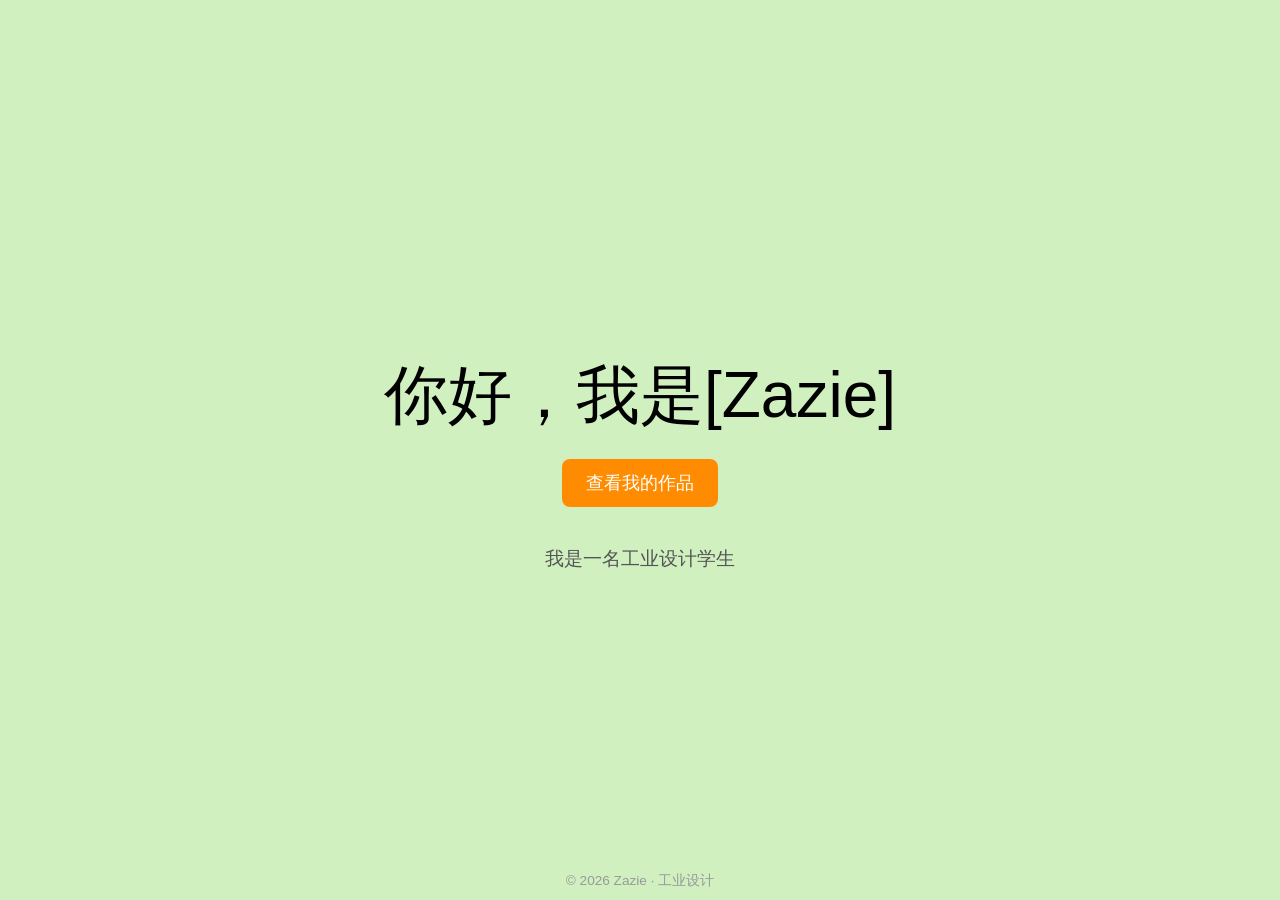
<file: index.html>
<!DOCTYPE html>
<html lang="zh-CN">
<head>
    <meta charset="UTF-8">
    <meta name="viewport" content="width=device-width, initial-scale=1.0">
    <title>我的个人介绍</title>
    <link rel="stylesheet" href="style.css">
</head>
<body>
    <div class="intro">
        <h1>你好，我是[Zazie]</h1>
        <button class="btn">查看我的作品</button>
        <p>我是一名工业设计学生</p>
    </div>
    <footer class="footer">
        <p>© 2026 Zazie · 工业设计</p>
    </footer>
</body>
</html>
</file>
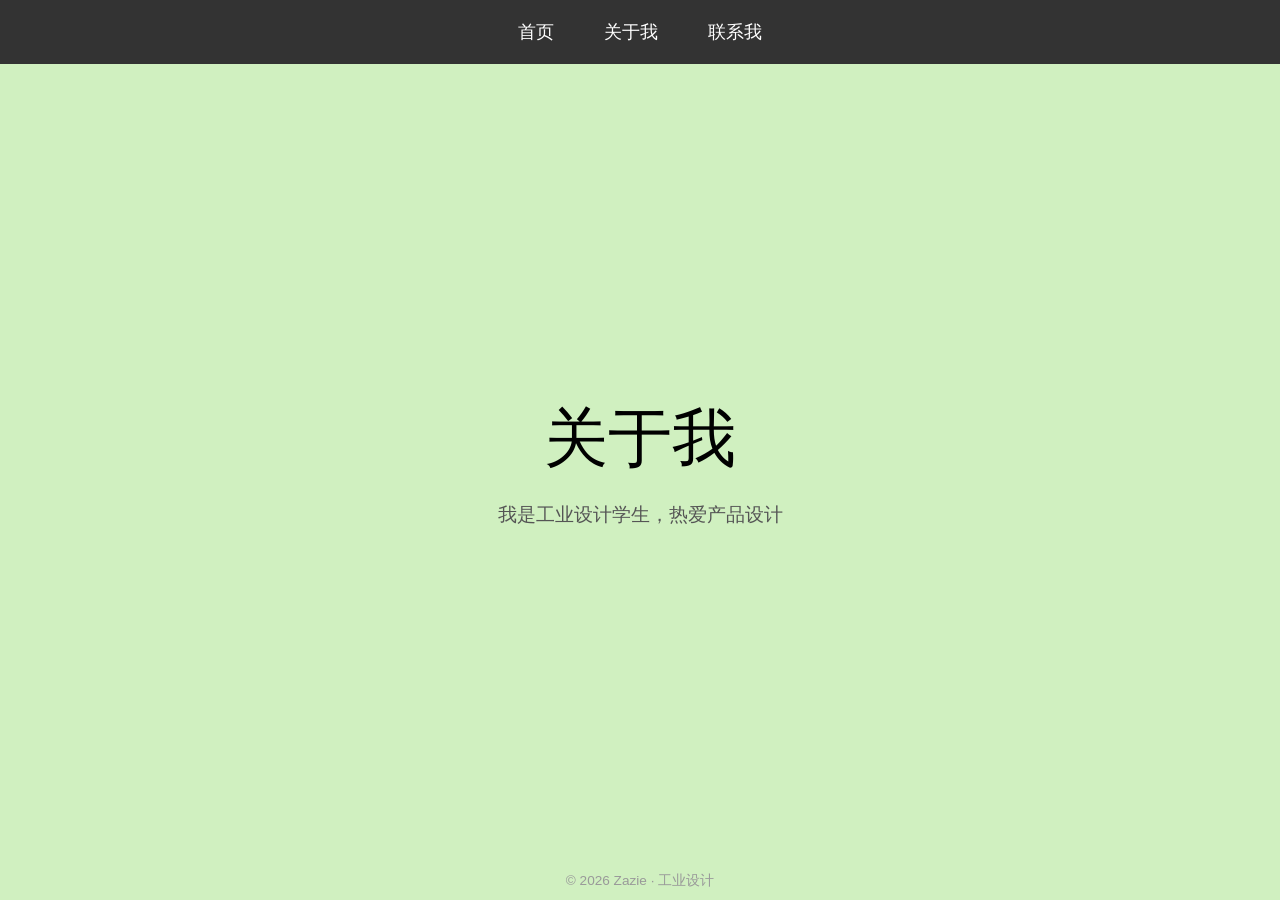
<file: about.html>
<!DOCTYPE html>
<html lang="zh-CN">
<head>
    <meta charset="UTF-8">
    <meta name="viewport" content="width=device-width, initial-scale=1.0">
    <title>关于我</title>
    <link rel="stylesheet" href="style.css">
</head>
<body>
    <nav class="navbar">
        <a href="index.html">首页</a>
        <a href="about.html">关于我</a>
        <a href="contact.html">联系我</a>
    </nav>
    <div class="intro">
        <h1>关于我</h1>
        <p>我是工业设计学生，热爱产品设计</p>
    </div>
    <footer class="footer">
        <p>© 2026 Zazie · 工业设计</p>
    </footer>
</body>
</html>
</file>
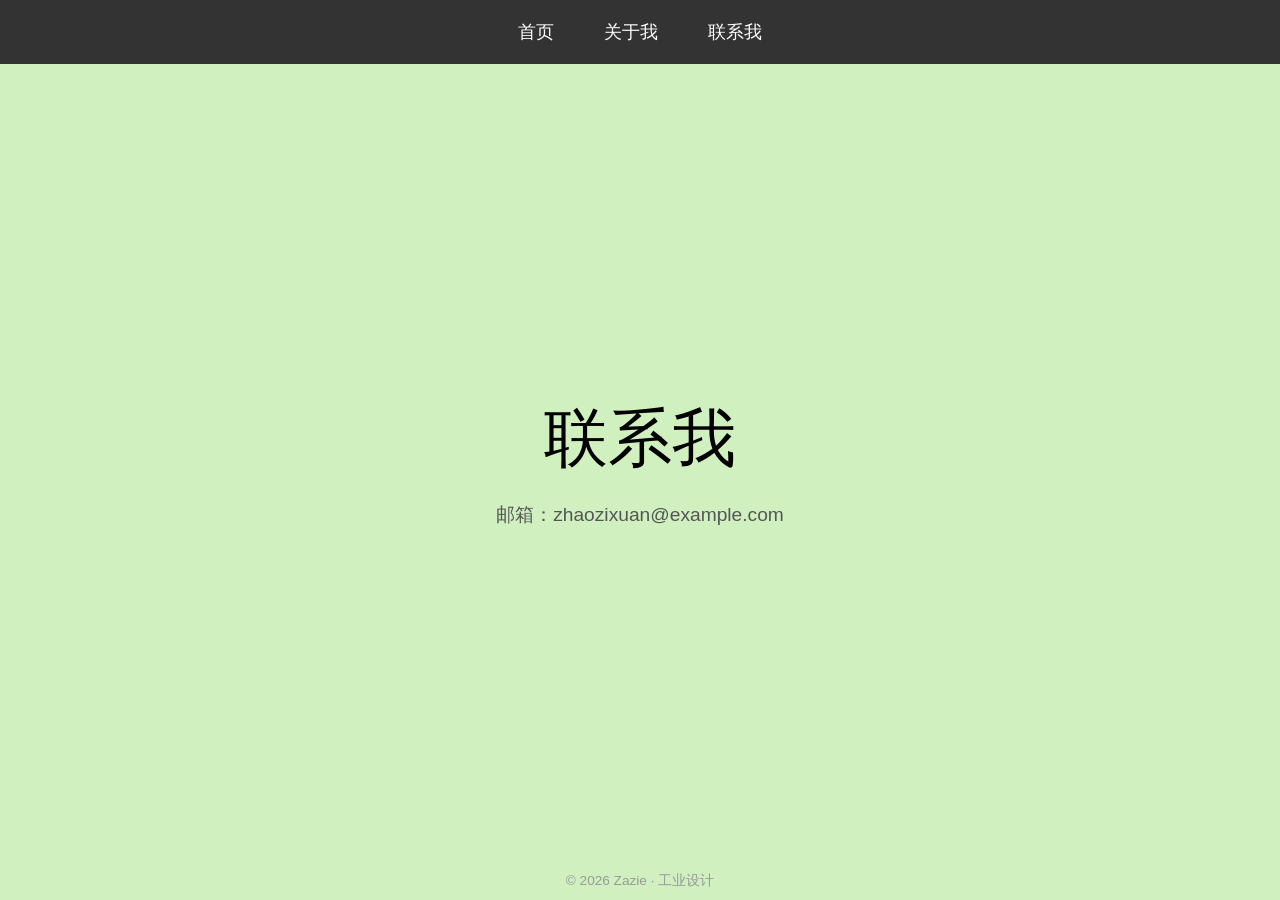
<file: contact.html>
<!DOCTYPE html>
<html lang="zh-CN">
<head>
    <meta charset="UTF-8">
    <meta name="viewport" content="width=device-width, initial-scale=1.0">
    <title>联系我</title>
    <link rel="stylesheet" href="style.css">
</head>
<body>
    <nav class="navbar">
        <a href="index.html">首页</a>
        <a href="about.html">关于我</a>
        <a href="contact.html">联系我</a>
    </nav>
    <div class="intro">
        <h1>联系我</h1>
        <p>邮箱：zhaozixuan@example.com</p>
    </div>
    <footer class="footer">
        <p>© 2026 Zazie · 工业设计</p>
    </footer>
</body>
</html>
</file>
<file: style.css>
body {
    margin: 0;
    padding: 0;
    background-color: #D0F0C0; /* 浅绿色背景 */
    font-family: Arial, "Microsoft YaHei", sans-serif;
    display: flex;
    justify-content: center;
    align-items: center;
    height: 100vh;
    text-align: center;
}

/* 导航栏样式 */
.navbar {
    position: fixed;
    top: 0;
    left: 0;
    width: 100%;
    background-color: #333;
    display: flex;
    justify-content: center;
    gap: 30px;
    padding: 15px 0;
    z-index: 100;
}

.navbar a {
    color: #fff;
    text-decoration: none;
    font-size: 1.1rem;
    padding: 5px 10px;
    border-radius: 4px;
    transition: background-color 0.3s;
}

.navbar a:hover {
    background-color: #FF8C00;
}


.intro {
    color: #333;
}

h1 {
    font-size: 4rem;
    margin-bottom: 20px;
    font-family: "Helvetica Neue", Arial, "Microsoft YaHei", sans-serif;
    font-weight: 400;
    color: #000;
    text-shadow: none;
    background: none;
    text-decoration: none;
}

.btn {
    display: inline-block;
    padding: 12px 24px;
    background-color: #FF8C00;
    color: #fff;
    text-decoration: none;
    border-radius: 8px;
    font-size: 1.1rem;
    margin-bottom: 20px;
    border: none;
    cursor: pointer;
}

.btn:hover {
    background-color: #e07b00;
}

p {
    font-size: 1.2rem;
    color: #555;
}

.cards {
    display: flex;
    justify-content: center;
    gap: 20px;
    margin-top: 40px;
}

.card {
    background-color: #f5f5f5;
    border-radius: 12px;
    padding: 30px 40px;
    text-align: center;
    font-size: 1.2rem;
    color: #333;
}

.footer {
    position: fixed;
    bottom: 0;
    left: 0;
    width: 100%;
    text-align: center;
    padding: 10px 0;
}

.footer p {
    font-size: 0.85rem;
    color: #999;
    margin: 0;
}
</file>
